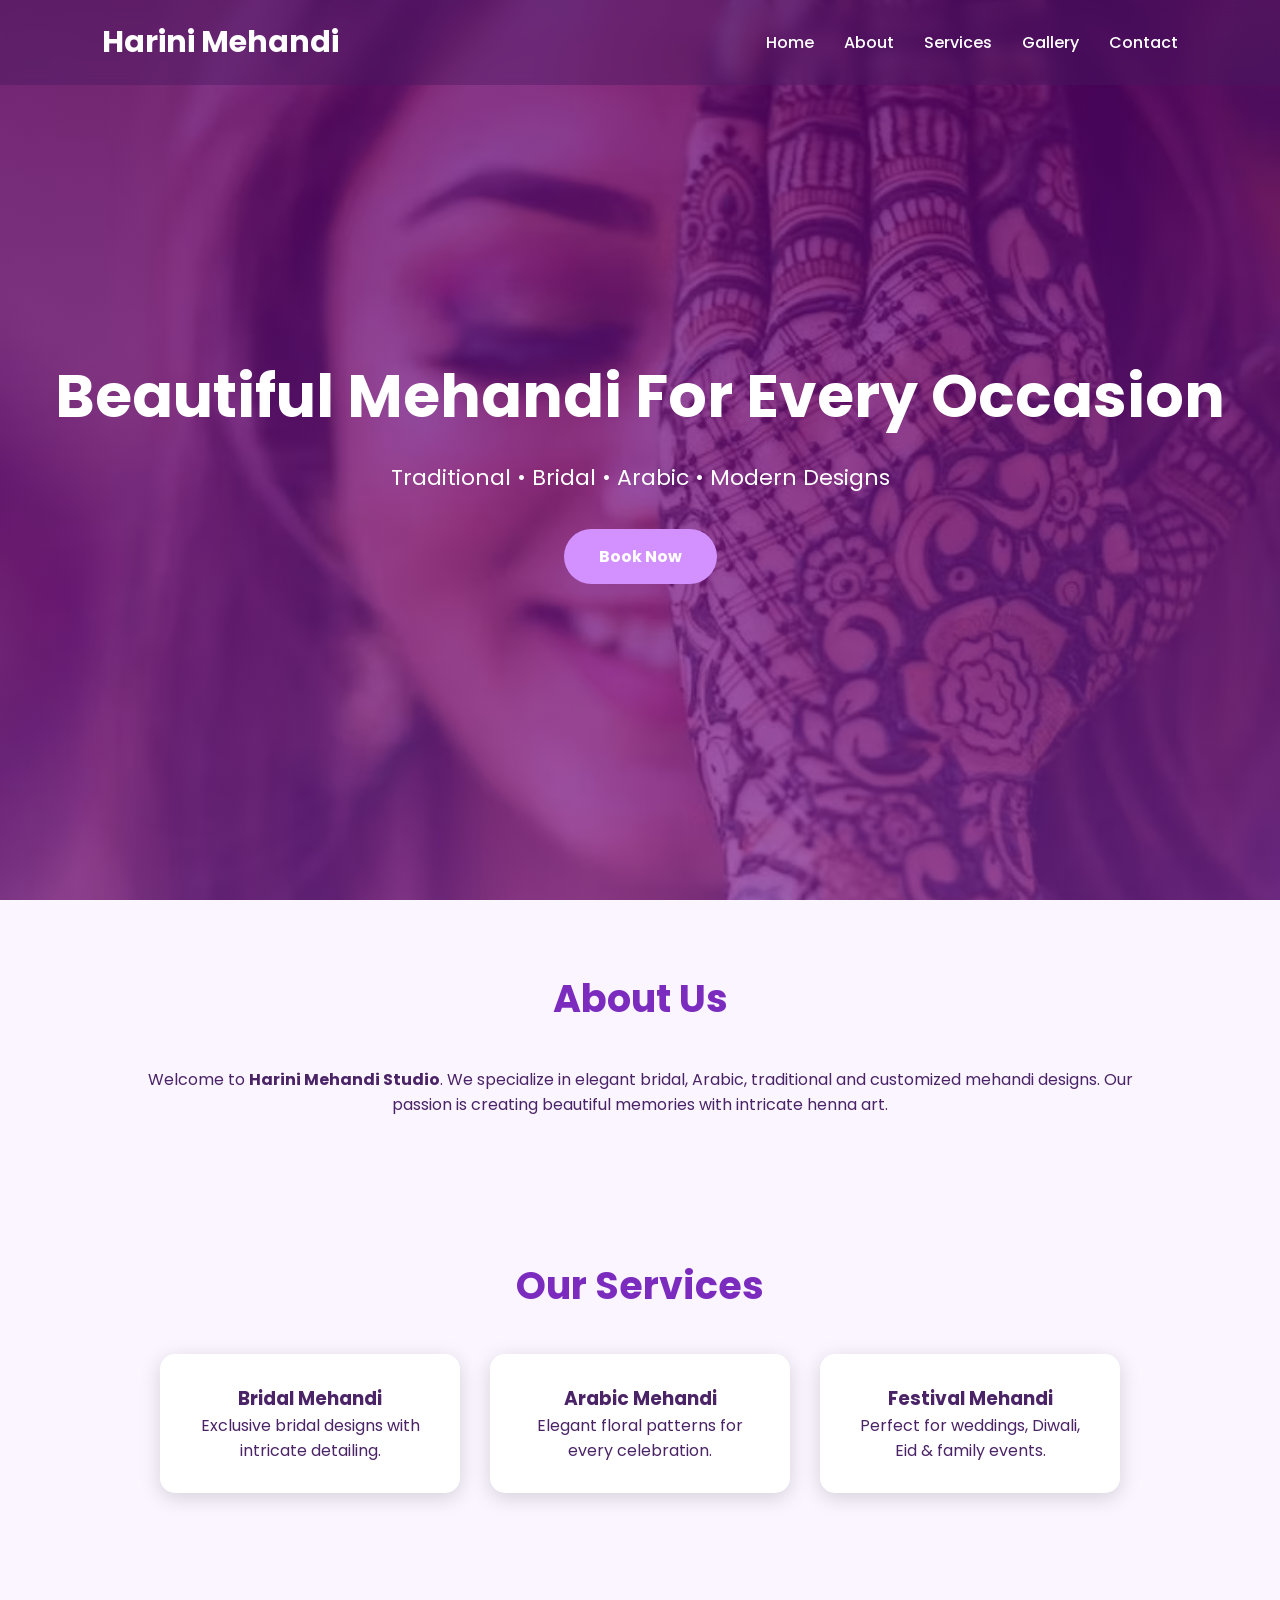
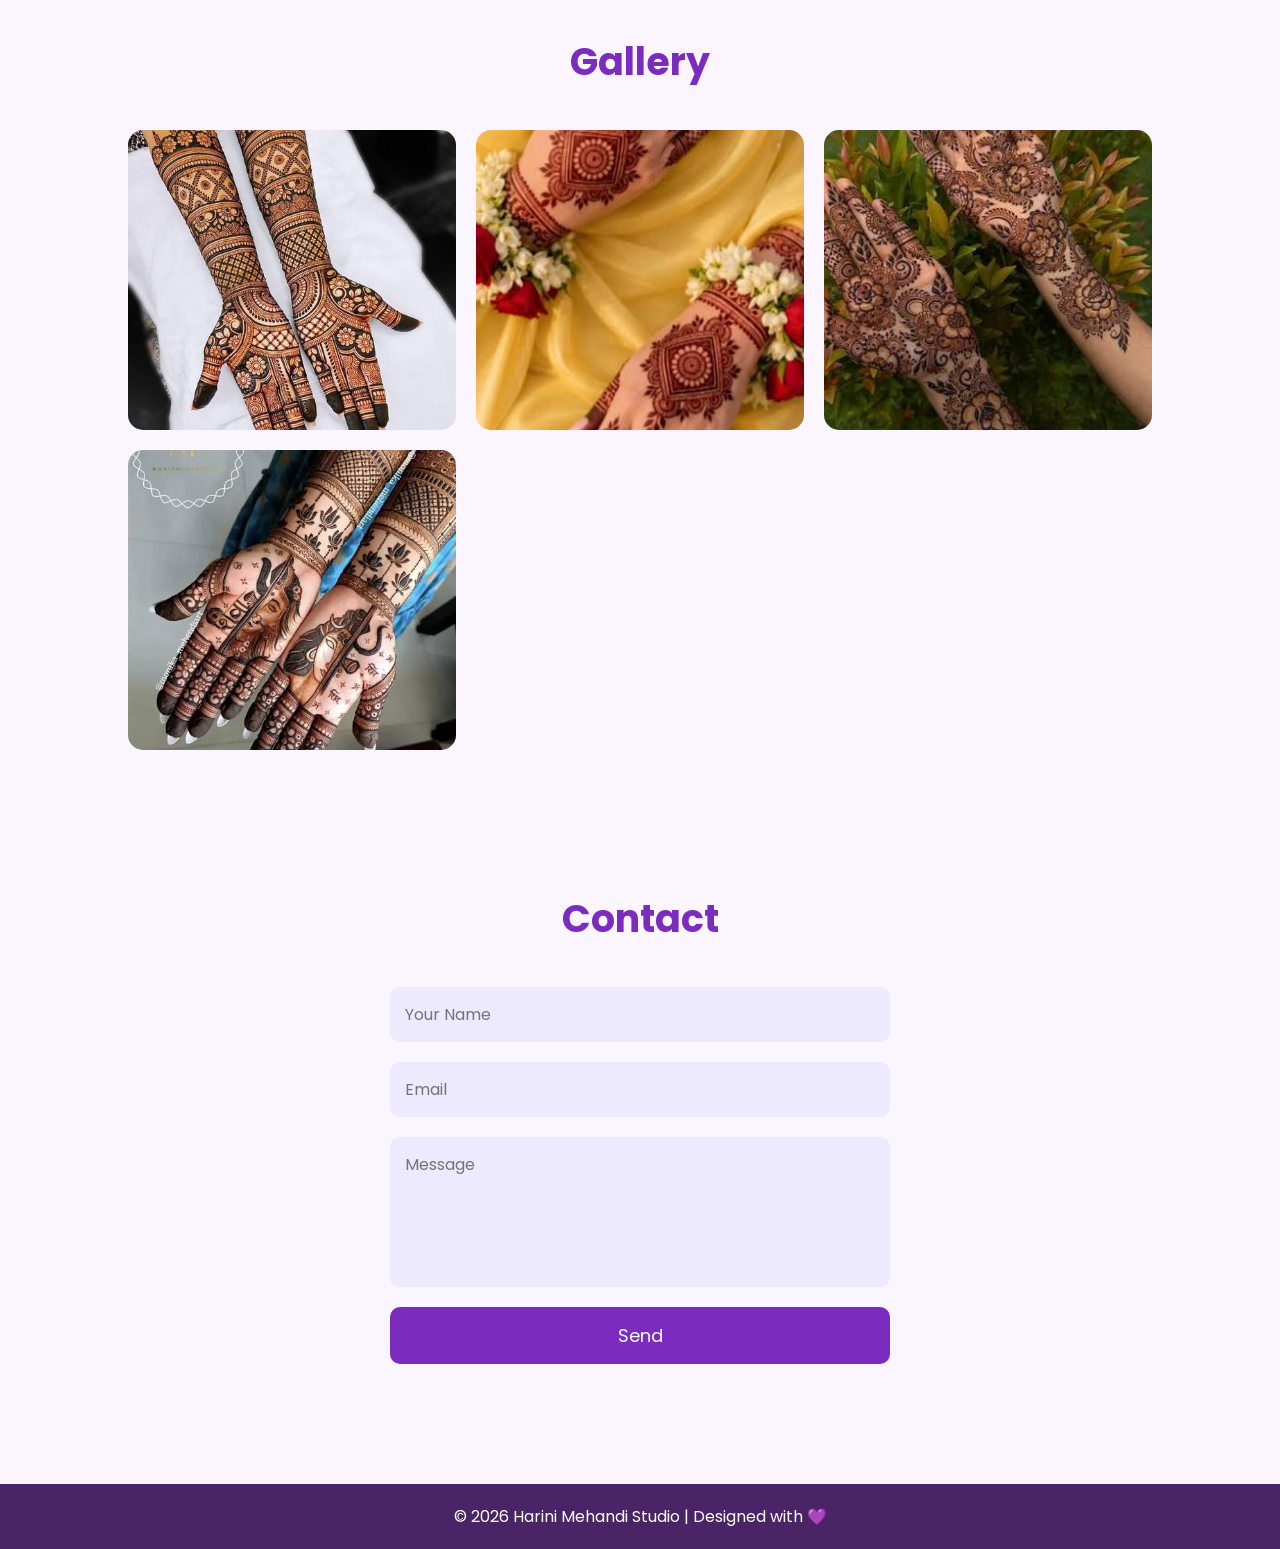
<file: index1.html>
<!DOCTYPE html>
<html lang="en">
<head>
<meta charset="UTF-8">
<meta name="viewport" content="width=device-width, initial-scale=1.0">
<title>Harini Mehandi Studio</title>


<link rel="stylesheet" href="style1.css">


<link rel="preconnect" href="https://fonts.googleapis.com">
<link href="https://fonts.googleapis.com/css2?family=Poppins:wght@300;400;600;700&display=swap" rel="stylesheet">

</head>

<body>

<header>

<nav>

<div class="logo">
Harini Mehandi
</div>

<ul>

<li><a href="#">Home</a></li>

<li><a href="#about">About</a></li>

<li><a href="#services">Services</a></li>

<li><a href="#gallery">Gallery</a></li>

<li><a href="#contact">Contact</a></li>

</ul>

</nav>

<div class="hero">

<h1>Beautiful Mehandi For Every Occasion</h1>

<p>Traditional • Bridal • Arabic • Modern Designs</p>

<a href="#contact" class="btn">Book Now</a>

</div>

</header>

<section id="about">

<h2>About Us</h2>

<p>

Welcome to <b>Harini Mehandi Studio</b>. We specialize in elegant bridal,

Arabic, traditional and customized mehandi designs. Our passion is creating

beautiful memories with intricate henna art.

</p>

</section>

<section id="services">

<h2>Our Services</h2>

<div class="cards">

<div class="card">

<h3>Bridal Mehandi</h3>

<p>Exclusive bridal designs with intricate detailing.</p>

</div>

<div class="card">

<h3>Arabic Mehandi</h3>

<p>Elegant floral patterns for every celebration.</p>

</div>

<div class="card">

<h3>Festival Mehandi</h3>

<p>Perfect for weddings, Diwali, Eid & family events.</p>

</div>

</div>

</section>

<section id="gallery">

<h2>Gallery</h2>

<div class="gallery">

<img src="bridal.jpg" alt="">

<img src="festival.jpg" alt="">

<img src="arabic.jpg" alt="">

<img src="god.jpg" alt="">

</div>

</section>

<section id="contact">

<h2>Contact</h2>

<form>

<input type="text" placeholder="Your Name">

<input type="email" placeholder="Email">

<textarea placeholder="Message"></textarea>

<button>Send</button>

</form>

</section>

<footer>

<p>© 2026 Harini Mehandi Studio | Designed with 💜</p>

</footer>

</body>
</html>
</file>
<file: style1.css>
*{
margin:0;
padding:0;
box-sizing:border-box;
font-family:Poppins,sans-serif;
}

body{
background:#faf5ff;
color:#4b2467;
}

header{
height:100vh;
background:linear-gradient(rgba(90,0,120,.7),rgba(120,40,160,.7)),
url("model.avif");
background-size:cover;
background-position:center;
}

nav{
display:flex;
justify-content:space-between;
align-items:center;
padding:20px 8%;
background:rgba(72,25,95,.4);
backdrop-filter:blur(8px);
}

.logo{
font-size:30px;
font-weight:bold;
color:white;
}

nav ul{
display:flex;
list-style:none;
}

nav ul li{
margin-left:30px;
}

nav ul li a{
color:white;
text-decoration:none;
font-weight:500;
transition:.3s;
}

nav ul li a:hover{
color:#ffd6ff;
}

.hero{
height:85vh;
display:flex;
flex-direction:column;
justify-content:center;
align-items:center;
text-align:center;
color:white;
}

.hero h1{
font-size:60px;
margin-bottom:20px;
}

.hero p{
font-size:22px;
margin-bottom:35px;
}

.btn{
background:#d291ff;
padding:15px 35px;
border-radius:40px;
color:white;
text-decoration:none;
font-weight:bold;
transition:.4s;
}

.btn:hover{
background:white;
color:#7b2cbf;
}

section{
padding:70px 10%;
text-align:center;
}

h2{
font-size:38px;
margin-bottom:40px;
color:#7b2cbf;
}

.cards{
display:flex;
justify-content:center;
gap:30px;
flex-wrap:wrap;
}

.card{
width:300px;
background:white;
padding:30px;
border-radius:15px;
box-shadow:0 5px 20px rgba(0,0,0,.15);
transition:.4s;
}

.card:hover{
transform:translateY(-10px);
background:#f3e8ff;
}

.gallery{
display:grid;
grid-template-columns:repeat(auto-fit,minmax(250px,1fr));
gap:20px;
}

.gallery img{
width:100%;
height:300px;
object-fit:cover;
border-radius:15px;
transition:.4s;
}

.gallery img:hover{
transform:scale(1.05);
}

form{
max-width:500px;
margin:auto;
display:flex;
flex-direction:column;
gap:20px;
}

input,
textarea{
padding:15px;
border:none;
border-radius:10px;
background:#ede9fe;
font-size:16px;
}

textarea{
height:150px;
resize:none;
}

button{
padding:15px;
background:#7b2cbf;
border:none;
border-radius:10px;
color:white;
font-size:18px;
cursor:pointer;
transition:.4s;
}

button:hover{
background:#5a189a;
}

footer{
background:#4b2467;
color:white;
text-align:center;
padding:20px;
margin-top:50px;
}

@media(max-width:768px){

nav{
flex-direction:column;
}

nav ul{
margin-top:15px;
}

.hero h1{
font-size:40px;
}

.hero p{
font-size:18px;
}

}
</file>
